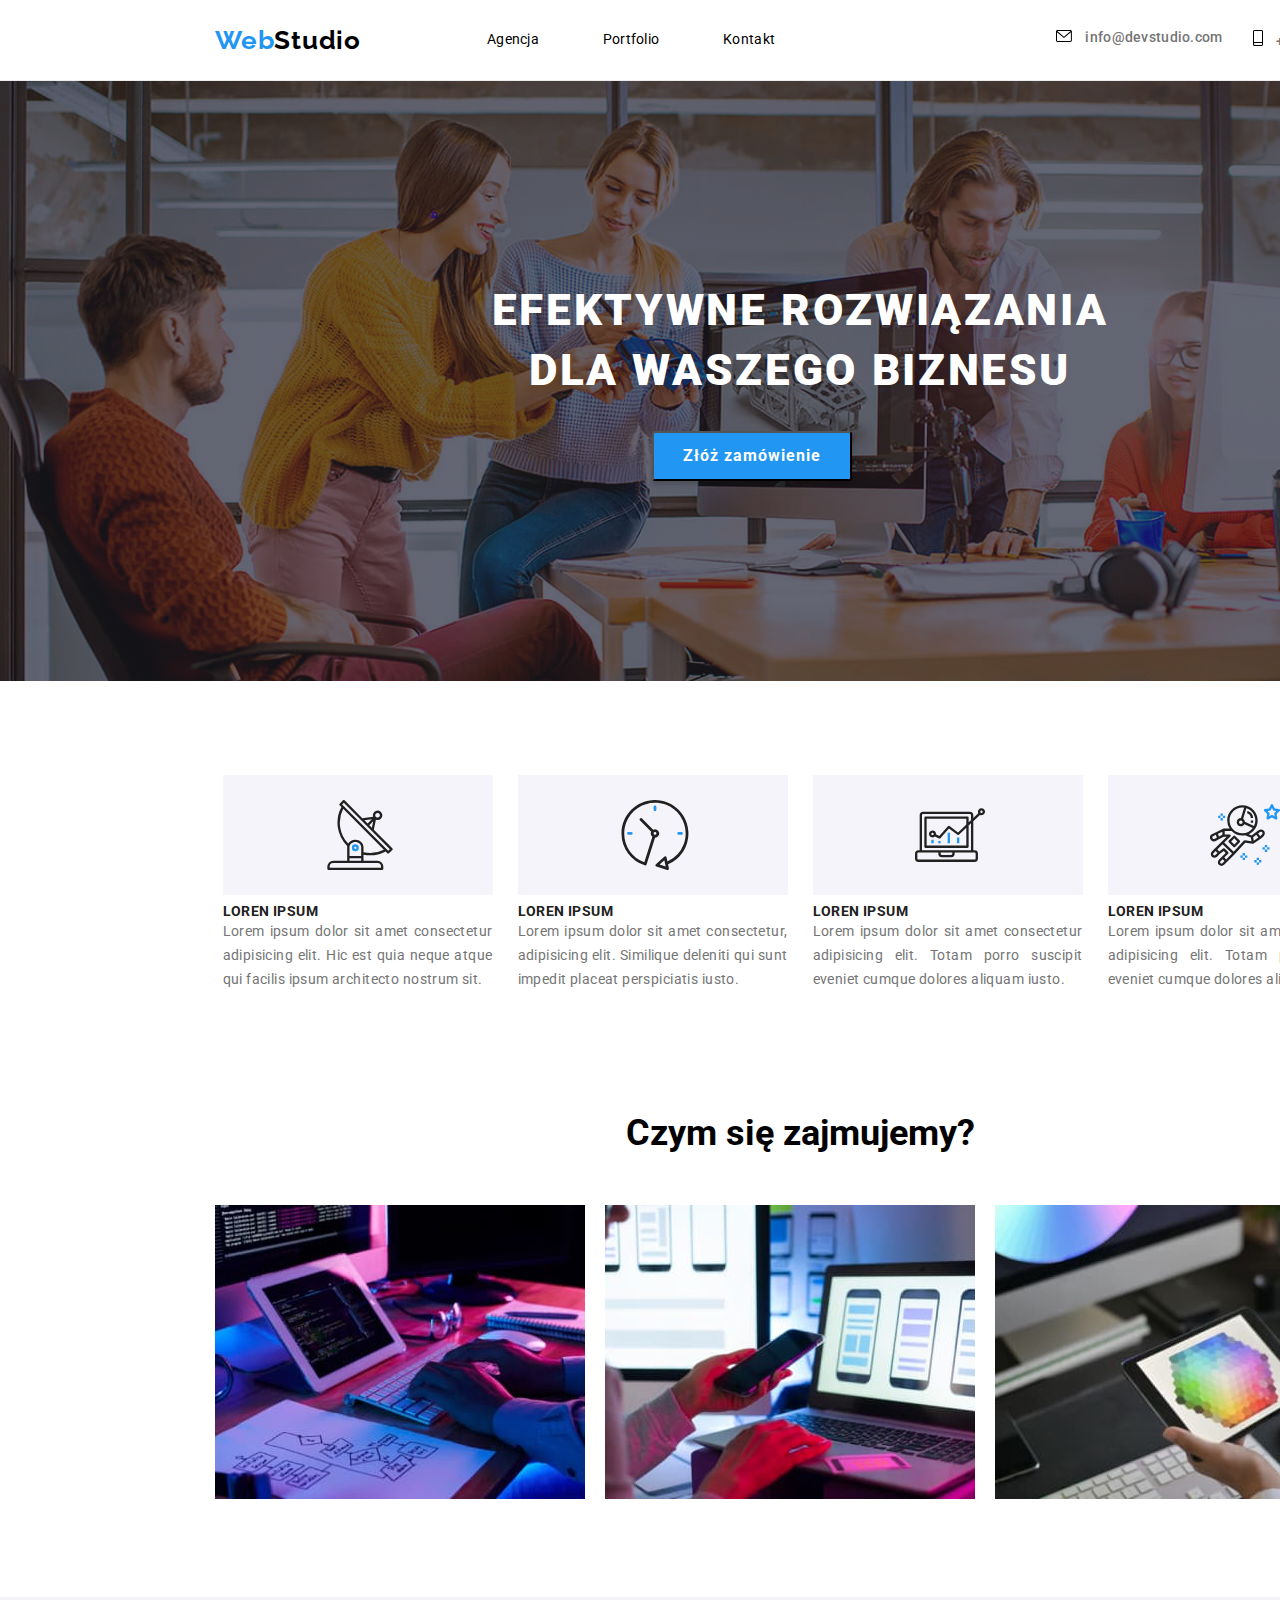
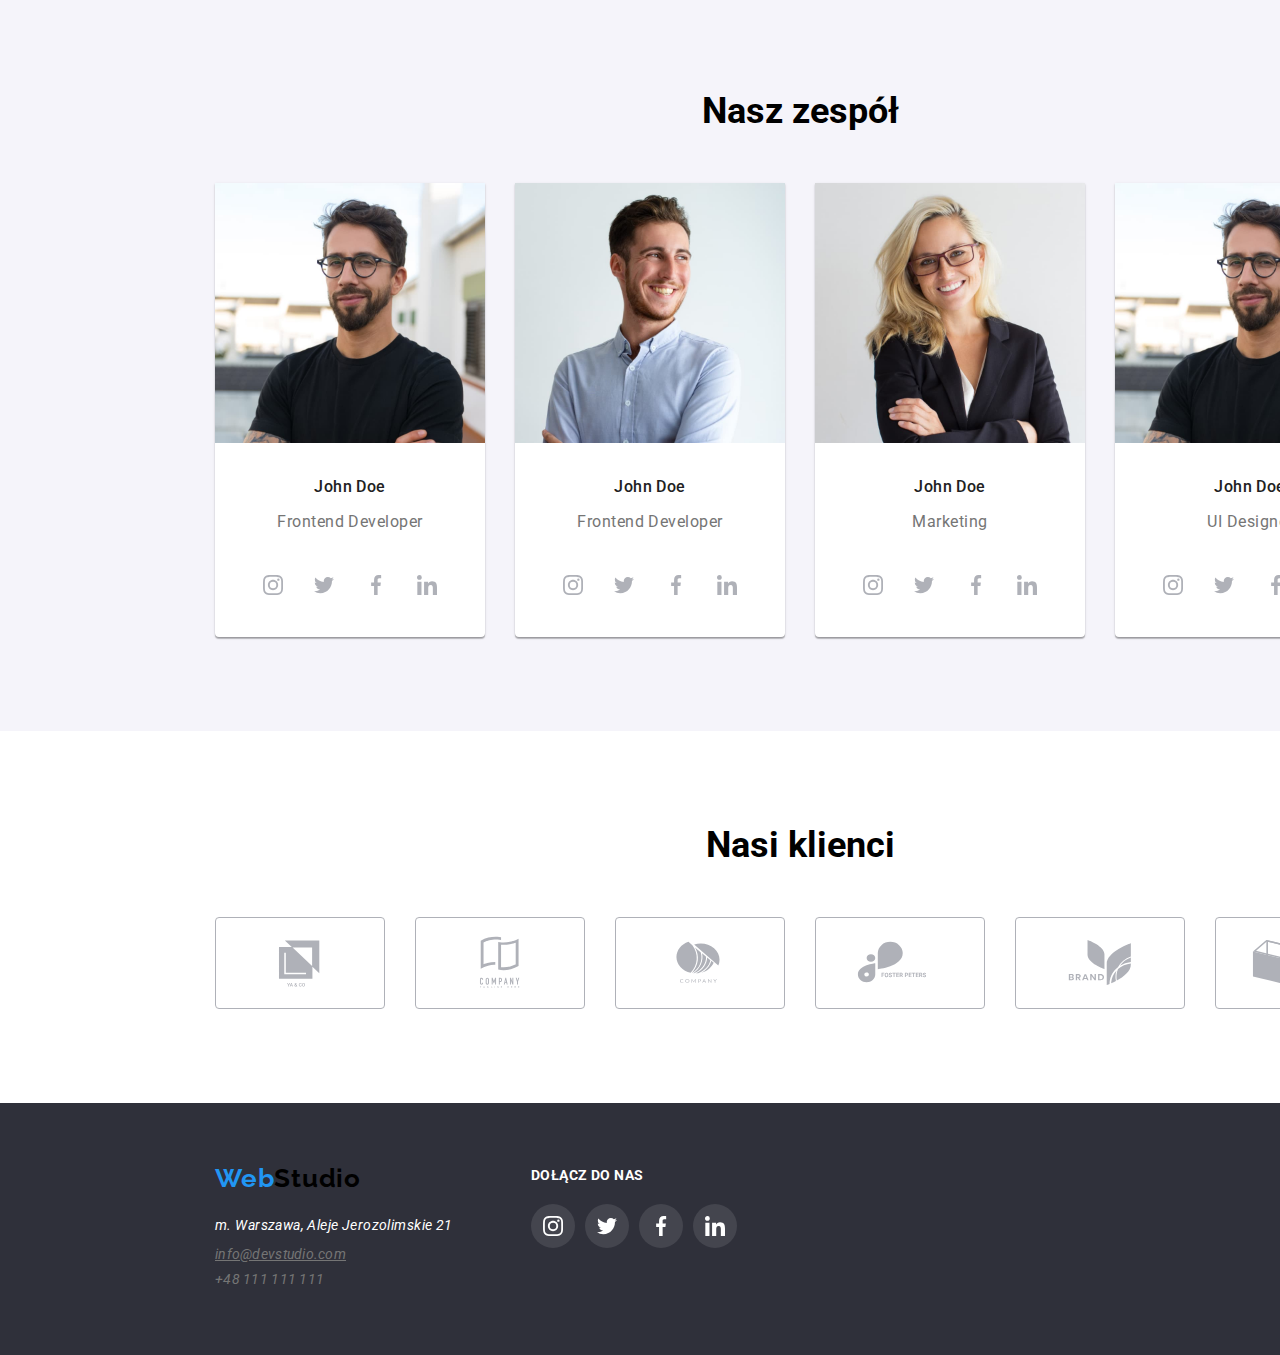
<file: index.html>
<!DOCTYPE html>
<html lang="en">
    <head>
        <meta charset="utf-8" />
        <meta http-equiv="x-ua-compatible" content="ie=edge" />
        <meta name="viewport" content="width=device-width, initial-scale=1.0" />

        <link
            rel="stylesheet"
            href="https://cdnjs.cloudflare.com/ajax/libs/modern-normalize/1.0.0/modern-normalize.min.css"
        />
        <link rel="preconnect" href="https://fonts.googleapis.com" />
        <link rel="preconnect" href="https://fonts.gstatic.com" crossorigin />
        <link
            href="https://fonts.googleapis.com/css2?family=Raleway:wght@700&family=Roboto:wght@400;500;700;900&display=swap"
            rel="stylesheet"
        />

         <link rel="stylesheet" href="https://cdnjs.cloudflare.com/ajax/libs/modern-normalize/1.1.0/modern-normalize.css"
        integrity="sha512-Y0MM+V6ymRKN2zStTqzQ227DWhhp4Mzdo6gnlRnuaNCbc+YN/ZH0sBCLTM4M0oSy9c9VKiCvd4Jk44aCLrNS5Q=="
        crossorigin="anonymous" referrerpolicy="no-referrer" />

        <title>Studio</title>
        <link rel="stylesheet" href="css/styles.css" />
    </head>
    <body>
        <header>
            <div class="container item-header">
                <nav class="navigation">
                    <a class="logo" href="./index.html">
                        <span class="web">Web</span>Studio
                    </a>

                    <ul class="list item-list">
                        <li class="header_nav">
                            <a href="agencja.html" class="portfolio">Agencja</a>
                        </li>
                        <li class="header_nav">
                            <a href="./portfolio.html" class="portfolio"
                                >Portfolio</a
                            >
                        </li>
                        <li class="header_nav">
                            <a href="kontakt.html" class="portfolio">Kontakt</a>
                        </li>
                    </ul>
                </nav>
                <ul class="contact-nav">
                    <li class="header_nav">
                        <div class="box-img">
                            <a
                                href="emailto:info@example.com"
                                class="link-address"
                            >
                                <svg class="icon" width="16" height="12">
                                    <use
                                        href="./images/icons.svg#envelope"
                                    ></use>
                                </svg>

                                info@devstudio.com
                            </a>
                        </div>
                    </li>
                    <li class="header_nav">
                        <div class="box-img">
                            <a href="tel:+48111111111" class="link-address">
                                <svg class="icon" width="10" height="16">
                                    <use href="./images/icons.svg#vector"></use>
                                </svg>

                                +48 111 111 111
                            </a>
                        </div>
                    </li>
                </ul>
            </div>
        </header>
        <main>
            <section class="item-head-main section">
                <div class="container">
                    <h3 class="title">
                        EFEKTYWNE ROZWIĄZANIA DLA WASZEGO BIZNESU
                    </h3>
                    <button type="button" class="box-frist">
                        Złóż zamówienie
                    </button>
                </div>
            </section>

            <section class="section">
                <div class="container">
                    <ul class="lorem">
                        <li class="lorem-list">
                            <svg class="icon-lorem" width="70" height="70">
                                <use href="./images/icons.svg#antenna"></use>
                            </svg>
                            <h3 class="header-text">Loren Ipsum</h3>
                            <p class="text">
                                Lorem ipsum dolor sit amet consectetur
                                adipisicing elit. Hic est quia neque atque qui
                                facilis ipsum architecto nostrum sit.
                            </p>
                        </li>
                        <li class="lorem-list">
                            <svg class="icon-lorem" width="70" height="70">
                                <use href="./images/icons.svg#clock"></use>
                            </svg>
                            <h3 class="header-text">Loren Ipsum</h3>
                            <p class="text">
                                Lorem ipsum dolor sit amet consectetur,
                                adipisicing elit. Similique deleniti qui sunt
                                impedit placeat perspiciatis iusto.
                            </p>
                        </li>
                        <li class="lorem-list">
                            <svg class="icon-lorem" width="70" height="70">
                                <use href="./images/icons.svg#diagram"></use>
                            </svg>
                            <h3 class="header-text">Loren Ipsum</h3>
                            <p class="text">
                                Lorem ipsum dolor sit amet consectetur
                                adipisicing elit. Totam porro suscipit eveniet
                                cumque dolores aliquam iusto.
                            </p>
                        </li>
                        <li class="lorem-list">
                            <svg class="icon-lorem" width="70" height="70">
                                <use href="./images/icons.svg#astronaut"></use>
                            </svg>
                            <h3 class="header-text">Loren Ipsum</h3>
                            <p class="text">
                                Lorem ipsum dolor sit amet consectetur
                                adipisicing elit. Totam porro suscipit eveniet
                                cumque dolores aliquam iusto.
                            </p>
                        </li>
                    </ul>
                </div>
            </section>

            <section class="section">
                <div class="container">
                    <h2 class="list-header">Czym się zajmujemy?</h2>
                    <ul class="img">
                        <li>
                            <img
                                src="images/box1.jpg"
                                alt="computer"
                                width="370"
                                height="294"
                            />
                        </li>
                        <li>
                            <img
                                src="images/box2.jpg"
                                alt="phone"
                                width="370"
                                height="294"
                            />
                        </li>
                        <li>
                            <img
                                src="images/box3.jpg"
                                alt="tablet"
                                width="370"
                                height="294"
                            />
                        </li>
                    </ul>
                </div>
            </section>

            <section class="team section">
                <div class="container">
                    <h2 class="list-header">Nasz zespół</h2>

                    <ul class="he-she">
                        <li class="our">
                            <figure>
                                <img
                                    src="images/imgA.jpg"
                                    width="270"
                                    height="260"
                                    alt="team_card2"
                                />
                                <figcaption>
                                    <h4 class="person">John Doe</h4>
                                    <p class="title-person">
                                        Frontend Developer
                                    </p>
                                    <ul class="list social">
                                        <li>
                                            <a href="" class="icon-social">
                                                <svg
                                                    width="20"
                                                    height="20"
                                                    class="social-svg"
                                                >
                                                    <use
                                                        href="images/icons.svg#insta"
                                                    ></use>
                                                </svg>
                                            </a>
                                        </li>
                                        <li>
                                            <a href="" class="icon-social">
                                                <svg
                                                    width="20"
                                                    height="20"
                                                    class="social-svg"
                                                >
                                                    <use
                                                        href="images/icons.svg#tw"
                                                    ></use>
                                                </svg>
                                            </a>
                                        </li>
                                        <li>
                                            <a href="" class="icon-social">
                                                <svg
                                                    width="20"
                                                    height="20"
                                                    class="social-svg"
                                                >
                                                    <use
                                                        href="images/icons.svg#face"
                                                    ></use>
                                                </svg>
                                            </a>
                                        </li>
                                        <li>
                                            <a href="#" class="icon-social">
                                                <svg
                                                    width="20"
                                                    height="20"
                                                    class="social-svg"
                                                >
                                                    <use
                                                        href="images/icons.svg#in"
                                                    ></use>
                                                </svg>
                                            </a>
                                        </li>
                                    </ul>
                                </figcaption>
                            </figure>
                        </li>
                        <li class="our">
                            <figure>
                                <img
                                    src="images/img-1.jpg"
                                    width="270"
                                    height="260"
                                    alt="team_card2"
                                />
                                <figcaption>
                                    <h4 class="person">John Doe</h4>
                                    <p class="title-person">
                                        Frontend Developer
                                    </p>
                                    <ul class="list social">
                                        <li>
                                            <a href="" class="icon-social">
                                                <svg
                                                    width="20"
                                                    height="20"
                                                    class="social-svg"
                                                >
                                                    <use
                                                        href="images/icons.svg#insta"
                                                    ></use>
                                                </svg>
                                            </a>
                                        </li>
                                        <li>
                                            <a href="" class="icon-social">
                                                <svg
                                                    width="20"
                                                    height="20"
                                                    class="social-svg"
                                                >
                                                    <use
                                                        href="images/icons.svg#tw"
                                                    ></use>
                                                </svg>
                                            </a>
                                        </li>
                                        <li>
                                            <a href="" class="icon-social">
                                                <svg
                                                    width="20"
                                                    height="20"
                                                    class="social-svg"
                                                >
                                                    <use
                                                        href="images/icons.svg#face"
                                                    ></use>
                                                </svg>
                                            </a>
                                        </li>
                                        <li>
                                            <a href="#" class="icon-social">
                                                <svg
                                                    width="20"
                                                    height="20"
                                                    class="social-svg"
                                                >
                                                    <use
                                                        href="images/icons.svg#in"
                                                    ></use>
                                                </svg>
                                            </a>
                                        </li>
                                    </ul>
                                </figcaption>
                            </figure>
                        </li>
                        <li class="our">
                            <figure>
                                <img
                                    src="images/img-2.jpg"
                                    width="270"
                                    height="260"
                                    alt="team_card3"
                                />
                                <figcaption>
                                    <h4 class="person">John Doe</h4>
                                    <p class="title-person">Marketing</p>
                                    <ul class="list social">
                                        <li>
                                            <a href="" class="icon-social">
                                                <svg
                                                    width="20"
                                                    height="20"
                                                    class="social-svg"
                                                >
                                                    <use
                                                        href="images/icons.svg#insta"
                                                    ></use>
                                                </svg>
                                            </a>
                                        </li>
                                        <li>
                                            <a href="" class="icon-social">
                                                <svg
                                                    width="20"
                                                    height="20"
                                                    class="social-svg"
                                                >
                                                    <use
                                                        href="images/icons.svg#tw"
                                                    ></use>
                                                </svg>
                                            </a>
                                        </li>
                                        <li>
                                            <a href="" class="icon-social">
                                                <svg
                                                    width="20"
                                                    height="20"
                                                    class="social-svg"
                                                >
                                                    <use
                                                        href="images/icons.svg#face"
                                                    ></use>
                                                </svg>
                                            </a>
                                        </li>
                                        <li>
                                            <a href="#" class="icon-social">
                                                <svg
                                                    width="20"
                                                    height="20"
                                                    class="social-svg"
                                                >
                                                    <use
                                                        href="images/icons.svg#in"
                                                    ></use>
                                                </svg>
                                            </a>
                                        </li>
                                    </ul>
                                </figcaption>
                            </figure>
                        </li>
                        <li class="our">
                            <figure>
                                <img
                                    src="images/imgA.jpg"
                                    width="270"
                                    height="260"
                                    alt="team_card4"
                                />
                                <figcaption>
                                    <h4 class="person">John Doe</h4>
                                    <p class="title-person">UI Designer</p>
                                    <ul class="list social">
                                        <li>
                                            <a href="" class="icon-social">
                                                <svg
                                                    width="20"
                                                    height="20"
                                                    class="social-svg"
                                                >
                                                    <use
                                                        href="images/icons.svg#insta"
                                                    ></use>
                                                </svg>
                                            </a>
                                        </li>
                                        <li>
                                            <a href="" class="icon-social">
                                                <svg
                                                    width="20"
                                                    height="20"
                                                    class="social-svg"
                                                >
                                                    <use
                                                        href="images/icons.svg#tw"
                                                    ></use>
                                                </svg>
                                            </a>
                                        </li>
                                        <li>
                                            <a href="" class="icon-social">
                                                <svg
                                                    width="20"
                                                    height="20"
                                                    class="social-svg"
                                                >
                                                    <use
                                                        href="images/icons.svg#face"
                                                    ></use>
                                                </svg>
                                            </a>
                                        </li>
                                        <li>
                                            <a href="#" class="icon-social">
                                                <svg
                                                    width="20"
                                                    height="20"
                                                    class="social-svg"
                                                >
                                                    <use
                                                        href="images/icons.svg#in"
                                                    ></use>
                                                </svg>
                                            </a>
                                        </li>
                                    </ul>
                                </figcaption>
                            </figure>
                        </li>
                    </ul>
                </div>
            </section>
            <section>
                <div class="container">
                    <h2 class="list-header-top">Nasi klienci</h2>
                    <ul class="our-client">
                        <li>
                            <a class="client-svg" href="">
                                <svg
                                    width="106"
                                    height="60"
                                    class="our-svg"
                                >
                                    <use href="images/icons.svg#yoco"></use>
                                </svg>
                            </a>
                        </li>
                        <li>
                            <a class="client-svg" href="">
                                <svg width="106" height="60" class="our-svg">
                                    <use href="images/icons.svg#campany1"></use>
                                </svg>
                            </a>
                        </li>
                        <li>
                            <a class="client-svg" href="">
                                <svg width="106" height="60" class="our-svg">
                                    <use href="images/icons.svg#campany2"></use>
                                </svg>
                            </a>
                        </li>
                        <li>
                            <a class="client-svg" href="">
                                <svg width="106" height="60" class="our-svg">
                                    <use href="images/icons.svg#foster"></use>
                                </svg>
                            </a>
                        </li>
                        <li>
                            <a class="client-svg" href="">
                                <svg width="106" height="60" class="our-svg">
                                    <use href="images/icons.svg#brandt"></use>
                                </svg>
                            </a>
                        </li>
                        <li>
                            <a class="client-svg" href="">
                                <svg width="106" height="60" class="our-svg">
                                    <use href="images/icons.svg#campany6"></use>
                                </svg>
                            </a>
                        </li>
                    </ul>
                </div>
            </section>
        </main>
        <footer class="footer-one">
            <div class="footer container">
                <div>
                    <div class="navigation-footer">
                        <a href="index.html" class="logo"
                            ><span class="web">Web</span>Studio</a
                        >
                    </div>
                    <address class="logo-address">
                        <p>m. Warszawa, Aleje Jerozolimskie 21</p>

                        <ul class="contact-footer">
                            <li class="nav_footer">
                                <a
                                    href="mailto:info@example.com"
                                    class="link-address"
                                    title="portfolio"
                                    >info@devstudio.com</a
                                >
                            </li>
                            <li class="nav_footer">
                                <a href="tel:+48111111111" class="link-address"
                                    >+48 111 111 111</a
                                >
                            </li>
                        </ul>
                    </address>
                </div>
                <div class="social-media">
                    <h5>DOŁĄCZ DO NAS</h5>
                    <ul class="list">
                        <li>
                            <a href="" class="footer-svg">
                                <svg width="20" height="20" class="footer-img">
                                    <use href="images/icons.svg#insta"></use>
                                </svg>
                            </a>
                        </li>
                        <li class="">
                            <a href="" class="footer-svg">
                                <svg width="20" height="20" class="footer-img">
                                    <use href="images/icons.svg#tw"></use>
                                </svg>
                            </a>
                        </li>
                        <li class="">
                            <a href="" class="footer-svg">
                                <svg width="20" height="20" class="footer-img">
                                    <use href="images/icons.svg#face"></use>
                                </svg>
                            </a>
                        </li>
                        <li class="">
                            <a href="" class="footer-svg">
                                <svg width="20" height="20" class="footer-img">
                                    <use href="images/icons.svg#in"></use>
                                </svg>
                            </a>
                        </li>
                    </ul>
                </div>
            </div>
        </footer>
    </body>
</html>
</file>
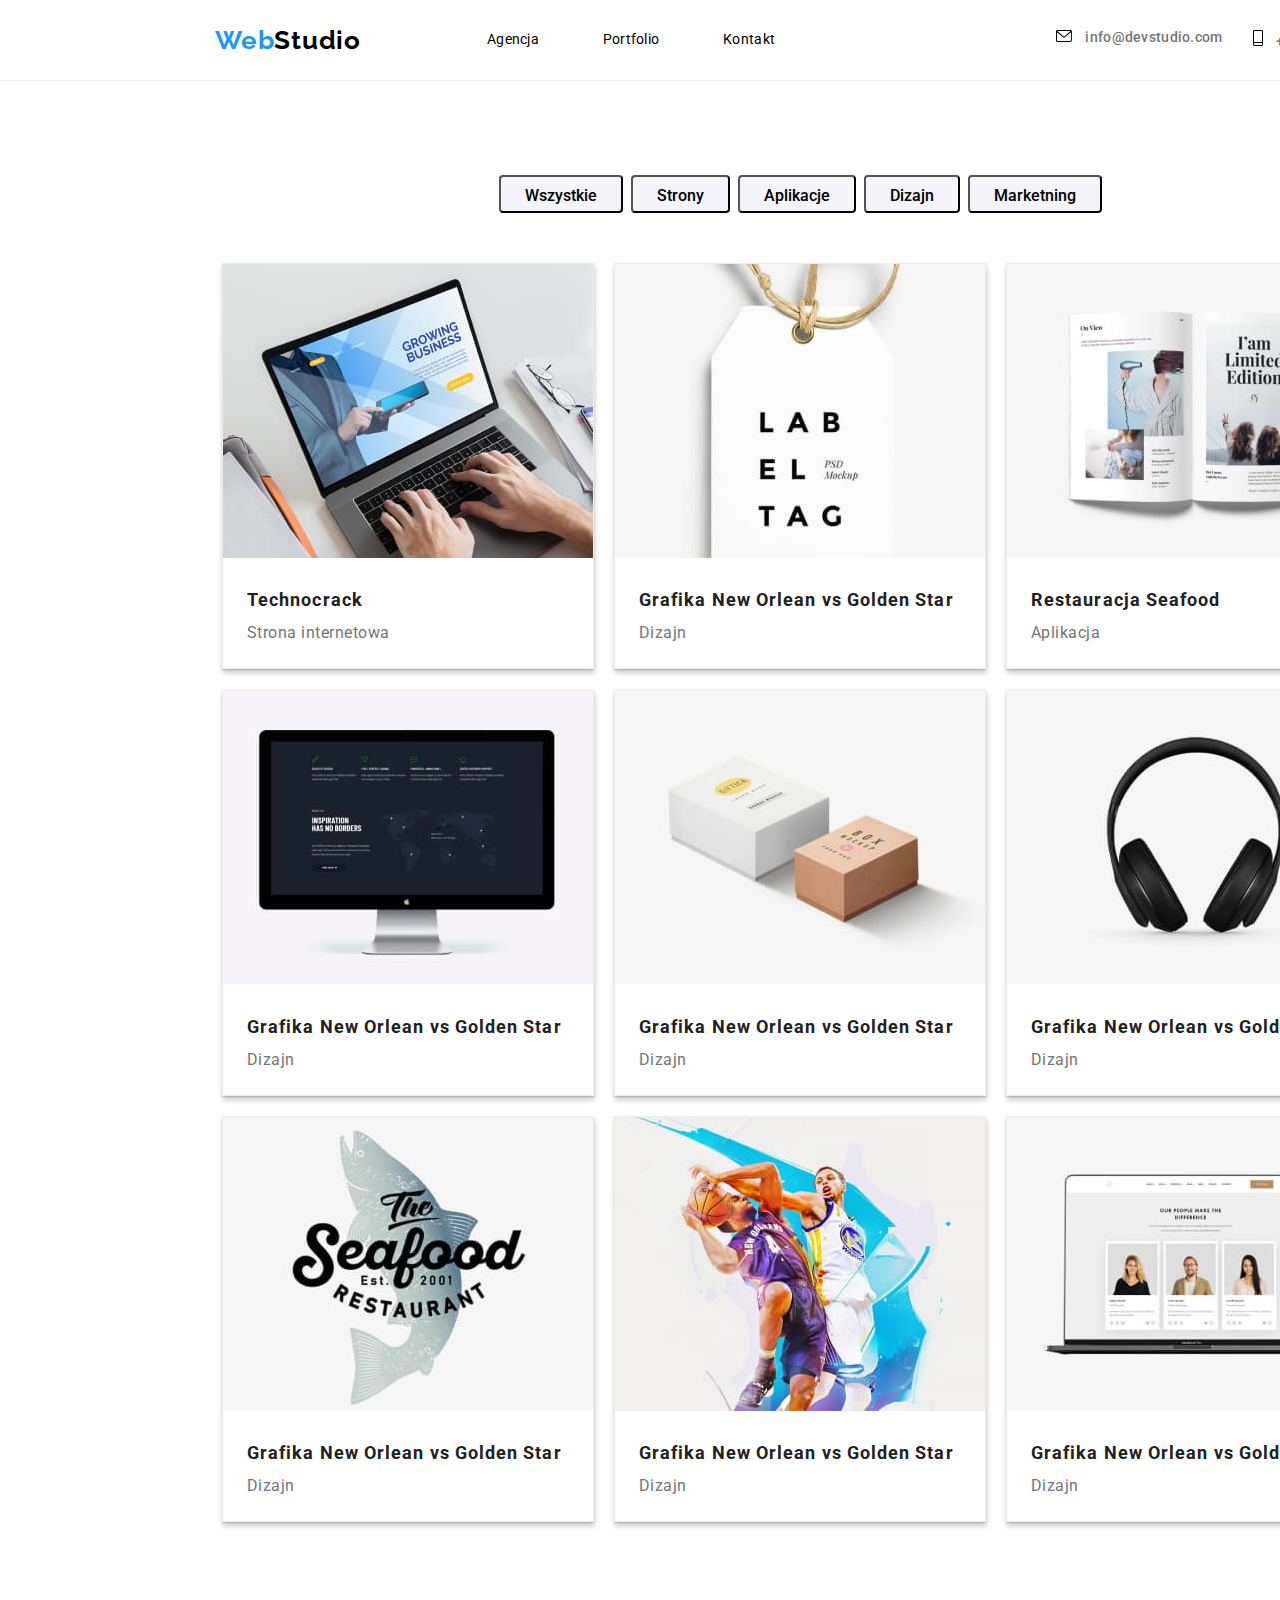
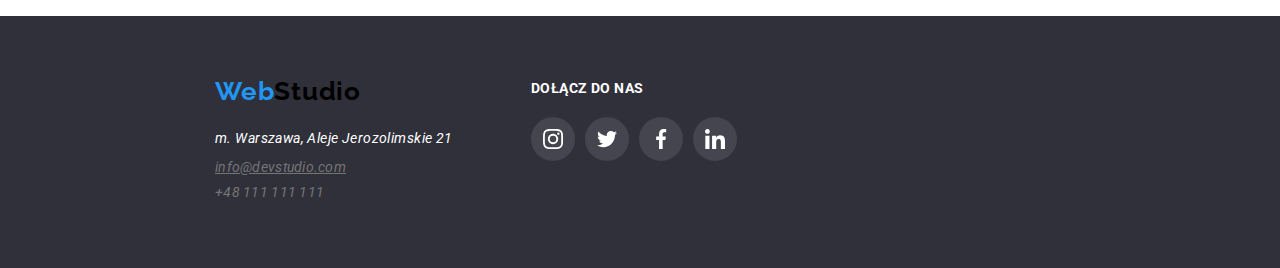
<file: portfolio.html>
<!DOCTYPE html>
<html lang="en">
    <head>
        <meta charset="UTF-8" />
        <meta http-equiv="X-UA-Compatible" content="IE=edge" />
        <meta name="viewport" content="width=device-width, initial-scale=1.0" />
        <title>Portfolio</title>
        <link
            rel="stylesheet"
            href="https://cdnjs.cloudflare.com/ajax/libs/modern-normalize/1.0.0/modern-normalize.min.css"
        />
        <link
            href="https://fonts.googleapis.com/css2?family=Raleway:wght@700&family=Roboto:wght@400;500;700;900&display=swap"
            rel="stylesheet"
        />

        <link rel="stylesheet" href="css/styles.css" />
    </head>
    <body>
        <header>
            <div class="container item-header">
                <nav class="navigation">
                    <a class="logo" href="./index.html">
                        <span class="web">Web</span>Studio
                    </a>

                    <ul class="list item-list">
                        <li class="header_nav">
                            <a href="agencja.html" class="portfolio">Agencja</a>
                        </li>
                        <li class="header_nav">
                            <a href="./portfolio.html" class="portfolio"
                                >Portfolio</a
                            >
                        </li>
                        <li class="header_nav">
                            <a href="kontakt.html" class="portfolio">Kontakt</a>
                        </li>
                    </ul>
                </nav>
                <ul class="contact-nav">
                    <li class="header_nav">
                        <div class="box-img">
                            <a
                                href="emailto:info@example.com"
                                class="link-address"
                            >
                                <svg class="icon" width="16" height="12">
                                    <use
                                        href="./images/icons.svg#envelope"
                                    ></use>
                                </svg>

                                info@devstudio.com
                            </a>
                        </div>
                    </li>
                    <li class="header_nav">
                        <div class="box-img">
                            <a href="tel:+48111111111" class="link-address">
                                <svg class="icon" width="10" height="16">
                                    <use href="./images/icons.svg#vector"></use>
                                </svg>

                                +48 111 111 111
                            </a>
                        </div>
                    </li>
                </ul>
            </div>
        </header>
        <main>
            <section>
                <div class="container section">
                    <article class="nav-button">
                        <ul class="button">
                            <li>
                                <button class="box" type="button">
                                    Wszystkie
                                </button>
                            </li>
                            <li>
                                <button class="box" type="button">
                                    Strony
                                </button>
                            </li>
                            <li>
                                <button class="box" type="button">
                                    Aplikacje
                                </button>
                            </li>
                            <li>
                                <button class="box" type="button">
                                    Dizajn
                                </button>
                            </li>
                            <li>
                                <button class="box" type="button">
                                    Marketning
                                </button>
                            </li>
                        </ul>
                    </article>

                    <article>
                        <ul class="img">
                            <li class="number">
                                <figure>
                                    <img
                                        class="ptf-img"
                                        src="images/ptf1.jpg"
                                        alt="technocrak"
                                        width="370"
                                        height="294"
                                    />
                                    <figcaption>
                                        <p class="fig-frist">Technocrack</p>
                                        <p class="fig-second">
                                            Strona internetowa
                                        </p>
                                    </figcaption>
                                </figure>
                            </li>
                            <li class="number">
                                <figure>
                                    <img
                                        class="ptf-img"
                                        src="images/ptf2.jpg"
                                        alt="grafika-dizajn"
                                        width="370"
                                        height="294"
                                    />
                                    <figcaption>
                                        <p class="fig-frist">
                                            Grafika New Orlean vs Golden Star
                                        </p>
                                        <p class="fig-second">Dizajn</p>
                                    </figcaption>
                                </figure>
                            </li>
                            <li class="number">
                                <figure>
                                    <img
                                        class="ptf-img"
                                        src="images/ptf3.jpg"
                                        alt="restauracja"
                                        width="370"
                                        height="294"
                                    />
                                    <figcaption>
                                        <p class="fig-frist">
                                            Restauracja Seafood
                                        </p>
                                        <p class="fig-second">Aplikacja</p>
                                    </figcaption>
                                </figure>
                            </li>

                            <li class="number">
                                <figure>
                                    <img
                                        class="ptf-img"
                                        src="images/ptf4.jpg"
                                        alt="grafika-dizajn"
                                    />
                                    <figcaption>
                                        <p class="fig-frist">
                                            Grafika New Orlean vs Golden Star
                                        </p>
                                        <p class="fig-second">Dizajn</p>
                                    </figcaption>
                                </figure>
                            </li>
                            <li class="number">
                                <figure>
                                    <img
                                        class="ptf-img"
                                        src="images/ptf5.jpg"
                                        alt="grafika-dizajn"
                                    />
                                    <figcaption>
                                        <p class="fig-frist">
                                            Grafika New Orlean vs Golden Star
                                        </p>
                                        <p class="fig-second">Dizajn</p>
                                    </figcaption>
                                </figure>
                            </li>
                            <li class="number">
                                <figure>
                                    <img
                                        class="ptf-img"
                                        src="images/ptf6.jpg"
                                        alt="grafika-dizajn"
                                    />
                                    <figcaption>
                                        <p class="fig-frist">
                                            Grafika New Orlean vs Golden Star
                                        </p>
                                        <p class="fig-second">Dizajn</p>
                                    </figcaption>
                                </figure>
                            </li>

                            <li class="number">
                                <figure>
                                    <img
                                        class="ptf-img"
                                        src="images/ptf7.jpg"
                                        alt="grafika-dizajn"
                                        width="370"
                                        height="294"
                                    />
                                    <figcaption>
                                        <p class="fig-frist">
                                            Grafika New Orlean vs Golden Star
                                        </p>
                                        <p class="fig-second">Dizajn</p>
                                    </figcaption>
                                </figure>
                            </li>
                            <li class="number">
                                <figure>
                                    <img
                                        class="ptf-img"
                                        src="images/ptf8.jpg"
                                        alt="grafika-dizajn"
                                        width="370"
                                        height="294"
                                    />
                                    <figcaption>
                                        <p class="fig-frist">
                                            Grafika New Orlean vs Golden Star
                                        </p>
                                        <p class="fig-second">Dizajn</p>
                                    </figcaption>
                                </figure>
                            </li>
                            <li class="number">
                                <figure>
                                    <img
                                        class="ptf-img"
                                        src="images/ptf9.jpg"
                                        alt="grafika-dizajn"
                                        width="370"
                                        height="294"
                                    />
                                    <figcaption>
                                        <p class="fig-frist">
                                            Grafika New Orlean vs Golden Star
                                        </p>
                                        <p class="fig-second">Dizajn</p>
                                    </figcaption>
                                </figure>
                            </li>
                        </ul>
                    </article>
                </div>
            </section>
        </main>
        <footer class="footer-one">
            <div class="footer container">
                <div>
                    <div class="navigation-footer">
                        <a href="index.html" class="logo"
                            ><span class="web">Web</span>Studio</a
                        >
                    </div>
                    <address class="logo-address">
                        <p>m. Warszawa, Aleje Jerozolimskie 21</p>

                        <ul class="contact-footer">
                            <li class="nav_footer">
                                <a
                                    href="emailto:info@example.com"
                                    class="link-address"
                                    title="portfolio"
                                    >info@devstudio.com</a
                                >
                            </li>
                            <li class="nav_footer">
                                <a href="tel:+48111111111" class="link-address"
                                    >+48 111 111 111</a
                                >
                            </li>
                        </ul>
                    </address>
                </div>
                <div class="social-media">
                    <h5>DOŁĄCZ DO NAS</h5>
                    <ul class="list">
                        <li>
                            <a href="" class="footer-svg">
                                <svg width="20" height="20" class="footer-img">
                                    <use href="images/icons.svg#insta"></use>
                                </svg>
                            </a>
                        </li>
                        <li class="">
                            <a href="" class="footer-svg">
                                <svg width="20" height="20" class="footer-img">
                                    <use href="images/icons.svg#tw"></use>
                                </svg>
                            </a>
                        </li>
                        <li class="">
                            <a href="" class="footer-svg">
                                <svg width="20" height="20" class="footer-img">
                                    <use href="images/icons.svg#face"></use>
                                </svg>
                            </a>
                        </li>
                        <li class="">
                            <a href="" class="footer-svg">
                                <svg width="20" height="20" class="footer-img">
                                    <use href="images/icons.svg#in"></use>
                                </svg>
                            </a>
                        </li>
                    </ul>
                </div>
            </div>
        </footer>
    </body>
</html>
</file>
<file: css/styles.css>
*,
*::before,
*::after {
    margin: 0 auto;
    padding: 0;
    box-sizing: border-box;
}

body {
    font-family: "Roboto", sans-serif;
    font-style: normal;
    font-weight: 500;
    background-color: #fff;
    width: 1600px;
    margin: auto;
}
h1,
h2,
h3,
h4,
p,
ul {
    margin: 0;
    padding: 0;
}
.container {
    width: 1200px;
    margin: 0 auto;
    padding-left: 15px;
    padding-right: 15px;
    display: flex;
    flex-wrap: wrap;
}
.section {
    padding-top: 94px;
    padding-bottom: 94px;
}
.item-header {
    height: 80px;
    display: flex;
    align-items: center;
    justify-content: space-between;
}
header {
    border-bottom: 1px solid #ececec;
}
.navigation {
    display: flex;
    margin-left: 0;
    margin-right: 0;
}
.logo {
    font-weight: 700;
    font-size: 26px;
    line-height: 1.19em;
    letter-spacing: 0.03em;
    font-family: "Raleway", sans-serif;
    text-decoration: none;
    color: var(--black);
    margin: 0;
}
.header_nav > li:nth-child(2) {
    padding: 0 48px;
}
:root {
    --blue: #2196f3;
    --white: #fff;
    --black: #000;
    --dark: #2f303a;
    --grey: #e5e5e5;
    --grey1: #757575;
}
.web {
    color: var(--blue);
}

.logo-link:hover {
    color: var(--dark);
}

.list {
    display: flex;
    list-style: none;
    font-weight: 400;
    font-size: 14px;
    line-height: 1.71;
    letter-spacing: 0.03em;
    color: rgba(255, 255, 255, 0.6);
}
.list > li {
    padding: 0px;
}
.header_nav {
    font-size: 14px;
    line-height: 1.14em;
    letter-spacing: 0.02em;
    align-items: center;
}
.item-list {
    width: 352px;
    align-items: center;
    margin-left: 94px;
}

.header_nav:hover .header_nav:focus {
    color: #646464;
}
.portfolio {
    text-decoration: none;
    color: var(--black);
}
.portfolio:hover {
    color: var(--blue);
    text-decoration: none;
}
.contact-nav {
    display: flex;
    list-style: none;
    font-size: 14px;
    line-height: 1.14em;
    letter-spacing: 0.02em;
    color: var(--grey1);
}

.contact-nav:nth-child(1) {
    padding-left: 351px;
}

.contact-nav > .header_nav:nth-child(2) {
    padding-left: 30px;
}

.link-address {
    color: var(--grey1);
    text-decoration: none;
}

.link-address:hover,
.link-address:focus {
    color: var(--blue);
    fill: var(--blue);
}
.item-head-main {
    height: 600px;
    padding-top: 200px;
    background-image: linear-gradient(
            0deg,
            rgba(47, 48, 58, 0.4) 0%,
            rgba(47, 48, 58, 0.4) 100%
        ),
        url("../images/img.jpg");
}

/* część main portfolio */
.item-button {
    line-height: 1.6em;
    font-size: 16px;
    letter-spacing: 0.03em;
    color: #212121;
    text-align: center;
    font-size: 16px;
    line-height: 1.62em;
    color: var(--white1);
    padding-top: 94px;
    padding-bottom: 34px;
    padding-left: 60px;
}
.nav-button {
    justify-content: center;
}
.button {
    padding-bottom: 50px;
    list-style: none;
    display: inline-flex;
    gap: 8px;
}
.box {
    height: 38px;
    border-radius: 4px;
    background-color: #f5f4fa;
    cursor: pointer;
    font-weight: 500;
    font-size: 16px;
    line-height: 1.62;
    text-align: center;
    font-family: "Roboto", sans-serif;
    border-radius: 4px;
    padding: 6px 24px;
}
.box:hover,
.box:focus {
    background-color: var(--blue);
    color: #ffffff;
    box-shadow: 0px 2px 2px 0px #0000001f;
    box-shadow: 0px 1px 2px 0px #00000014;
    box-shadow: 0px 3px 1px 0px #0000001a;
}

.number {
    display: flex;
    background-color: var(--white);
    border: 1px solid #eeeeee;
    box-shadow: 0px 1px 1px rgba(0, 0, 0, 0.12), 0px 4px 4px rgba(0, 0, 0, 0.06),
        1px 4px 6px rgba(0, 0, 0, 0.16);
}

.img {
    display: flex;
    flex-wrap: wrap;
    justify-content: center;
}
.fig-frist {
    font-family: "Roboto";
    font-style: normal;
    font-weight: 700;
    font-size: 18px;
    line-height: 2em;
    letter-spacing: 0.06em;
    color: #212121;
    padding-top: 20px;
    padding-left: 24px;
}
.fig-second {
    font-weight: 400;
    font-size: 16px;
    line-height: 1.88em;
    letter-spacing: 0.03em;
    color: #757575;
    padding-bottom: 20px;
    padding-left: 24px;
}

/* main index.html */

/*svg*/
.icon {
    margin-right: 10px;
}
.icon-lorem {
    margin-left: 102px;
    margin-bottom: 30px;
    margin-top: 25px;
}
.lorem-list {
    width: 270px;
    height: 120px;
    background-color: #f5f4fa;
    margin-bottom: 30px;
}
.icon-social {
    width: 44px;
    height: 44px;
    background-color: #ffffff;
    display: flex;
    border-radius: 50%;
    fill: #afb1b8;
    margin: 0px;
    justify-content: center;
    align-items: center;
}
.icon-social:hover {
    background-color: var(--blue);
    fill: var(--white);
}
.social {
    padding: 0 32px 0 32px;
    margin: 0;
}

.client-svg {
    width: 170px;
    height: 92px;
    border: 1px solid #afb1b8;
    border-radius: 4px;
    display: flex;
}

.our-client {
    display: flex;
    gap: 30px;
    padding-bottom: 94px;
}

.client-svg:hover,
.client-svg:focus {
    border-color: #2196f3;
}
.our-svg {
    margin: auto;
    fill: #afb1b8;
}
.our-svg:hover,
.our-svg:focus {
    fill: #2196f3;
}

.footer-svg {
    width: 44px;
    height: 44px;
    background-color: #ffffff1a;
    display: flex;
    border-radius: 50%;
    fill: #afb1b8;
}
.footer-svg:hover,
.footer-svg:focus {
    background-color: var(--blue);
    cursor: pointer;
}
.footer-img {
    margin: auto;
    fill: #ffffff;
}

/* koniec svg */
.title {
    flex: block;
    font-size: 44px;
    line-height: 1.36em;
    letter-spacing: 0.06em;
    text-transform: uppercase;
    color: var(--white);
    font-weight: 900;
    width: 696px;
    height: 120px;
    text-align: center;
}
.item-head-main > .container {
    flex-direction: column;
    align-content: center;
}
.box-frist {
    box-shadow: 0px 4px 4px rgba(0, 0, 0, 0.15);
    border-radius: 3px;
    background-color: #2196f3;
    font-weight: 700;
    font-size: 16px;
    line-height: 1.87;
    text-align: center;
    letter-spacing: 0.06em;
    color: var(--white);
    cursor: pointer;
    font-family: "Roboto", sans-serif;
    width: 200px;
    height: 50px;
    margin-top: 30px;
    margin-left: 200px;
}
.box-frist:hover {
    cursor: pointer;
    background-color: var(--blue);
}
.feature {
    width: 1140px;
    height: 101px;
}

.lorem {
    display: flex;
    flex-wrap: wrap;
    gap: 10px;
    width: 1170px;
}
.lorem-list {
    list-style: none;
}
.text {
    width: 270px;
    height: 49px;
    font-family: "Roboto";
    font-style: normal;
    font-weight: 400;
    font-size: 14px;
    line-height: 1.71;
    letter-spacing: 0.03em;
    color: #757575;
    text-align: justify;
    flex-basis: calc((100% - 2 * 15px) / 4);
}
.header-text {
    text-align: left;
    width: 270px;
    font-family: "Roboto";
    font-style: normal;
    font-weight: 700;
    font-size: 14px;
    line-height: 1.14em;
    letter-spacing: 0.03em;
    text-transform: uppercase;
    color: #212121;
}

.list-header {
    font-weight: 700;
    font-size: 36px;
    line-height: 1.16;
    margin: 0 auto;
    margin-bottom: 50px;
}
.list-header-top {
    font-weight: 700;
    font-size: 36px;
    line-height: 1.16;
    margin: 0 auto;
    margin-bottom: 50px;
    padding-top: 94px;
}
.img {
    display: flex;
    gap: 20px;
    list-style: none;
}
.img > li {
    margin: 0px;
}
.team {
    background-color: #f5f4fa;
    justify-content: center;
}
.he-she {
    display: flex;
    gap: 30px;
}
.our {
    list-style: none;
    width: 270px;
    background-color: var(--white);
    box-shadow: 0px 1px 3px rgba(0, 0, 0, 0.12), 0px 1px 1px rgba(0, 0, 0, 0.14),
        0px 2px 1px rgba(0, 0, 0, 0.2);
    border-radius: 0px 0px 4px 4px;
}

.person {
    font-family: "Roboto";
    font-style: normal;
    font-weight: 500;
    font-size: 16px;
    line-height: 1.19em;
    text-align: center;
    letter-spacing: 0.03em;
    color: #212121;
    padding-top: 30;
}

.our figcaption {
    text-align: center;
    justify-content: center;
    padding: 30px 0;
}
.title-person {
    font-family: "Roboto";
    font-weight: 400;
    font-size: 16px;
    line-height: 1.19em;
    text-align: center;
    letter-spacing: 0.03em;
    color: #757575;
    margin-top: 16px;
    padding-bottom: 32px;
}
.our-client {
    list-style: none;
}
.client {
    width: 170px;
    height: 92px;
    border: 1px solid #afb1b8;
    border-radius: 4px;
    list-style: none;
}
/* footer */
.footer-one {
    background-color: var(--dark);
    height: 252px;
    padding-bottom: 60px;
    display: flex;
}
.footer {
    color: var(--white);
    flex-direction: column;
    align-content: flex-start;
    padding-top: 60px;
}
.social-media {
    margin-left: 70px;
}
.social-media h5 {
    font-size: 14px;
    margin-bottom: 20px;
    line-height: 1.13em;
    font-weight: 700;
}
.social-media ul {
    display: flex;
    gap: 10px;
}
.navigation-footer {
    margin-left: 0;
    margin-right: 0;
}
.logo-address {
    font-weight: 400;
    font-size: 14px;
    line-height: 1.71em;
    letter-spacing: 0.03em;
    width: 246px;
    height: 81px;
    font-family: "Roboto";
    padding-top: 20px;
}
.contact-footer {
    color: rgba(255, 255, 255, 0.6);
    font-weight: 400;
    font-size: 14px;
    line-height: 1.71em;
    list-style: none;
    font-family: "Roboto";
}
.nav_footer {
    line-height: 1.14em;
    letter-spacing: 0.02em;
    list-style: none;
    padding-top: 9px;
}
a[title] {
    text-decoration: underline;
}
.footer > .link-address {
    color: var(--white);
}
h5 {
    padding-top: 5px;
    font-weight: 700;
    font-size: 14px;
    line-height: 16px;
    letter-spacing: 0.03em;
    text-transform: uppercase;
    color: #ffffff;
}
</file>
